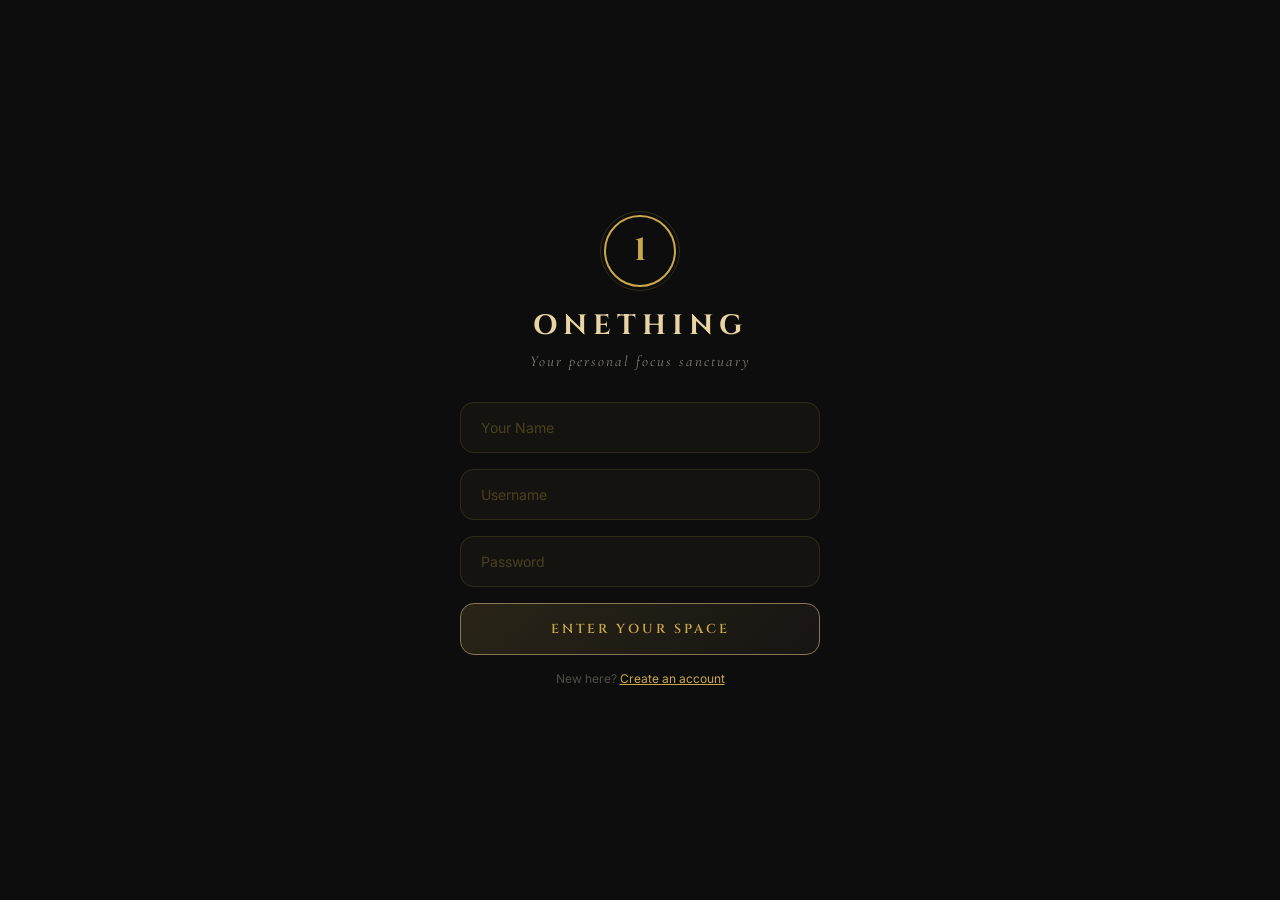
<file: index.html>
<!DOCTYPE html>
<html lang="en">
<head>
<meta charset="UTF-8">
<meta name="viewport" content="width=device-width, initial-scale=1.0">
<title>OneThing — Focus | Clarity | Progress</title>
<link href="https://fonts.googleapis.com/css2?family=Cinzel:wght@400;500;600;700&family=Cormorant+Garamond:ital,wght@0,300;0,400;0,500;0,600;1,300;1,400&family=Inter:wght@300;400;500;600&display=swap" rel="stylesheet">
<link rel="stylesheet" href="https://cdnjs.cloudflare.com/ajax/libs/font-awesome/6.5.1/css/all.min.css">
<style>
:root {
    --gold: #c9a84c;
    --gold-light: #e8d5a3;
    --gold-dark: #8b7355;
    --gold-muted: rgba(201,168,76,0.15);
    --cream: #f5f0e8;
    --charcoal: #1a1a1a;
    --deep: #0d0d0d;
    --glass: rgba(20,20,20,0.6);
    --glass-border: rgba(201,168,76,0.12);
    --text-primary: #e8e0d0;
    --text-secondary: rgba(232,224,208,0.55);
    --text-muted: rgba(232,224,208,0.3);
    --shadow-gold: 0 0 40px rgba(201,168,76,0.08);
    --timer-font: 'Cinzel', serif;
}
* { margin: 0; padding: 0; box-sizing: border-box; }
body {
    font-family: 'Inter', sans-serif;
    background: var(--deep);
    color: var(--text-primary);
    overflow-x: hidden;
    min-height: 100vh;
}
.bg-layer {
    position: fixed; inset: 0; z-index: 0;
    background-size: cover; background-position: center;
    transition: opacity 1.5s ease; opacity: 0.35;
}
.bg-overlay {
    position: fixed; inset: 0; z-index: 1;
    background: linear-gradient(180deg, rgba(13,13,13,0.3) 0%, rgba(13,13,13,0.1) 30%, rgba(13,13,13,0.4) 70%, rgba(13,13,13,0.85) 100%);
    pointer-events: none;
}
.particle {
    position: fixed; width: 3px; height: 3px;
    background: var(--gold); border-radius: 50%;
    opacity: 0; z-index: 2; pointer-events: none;
    animation: floatParticle 8s infinite ease-in-out;
}
@keyframes floatParticle {
    0% { opacity: 0; transform: translateY(100vh) scale(0); }
    20% { opacity: 0.6; }
    80% { opacity: 0.4; }
    100% { opacity: 0; transform: translateY(-20vh) scale(1.5); }
}
.app { position: relative; z-index: 10; min-height: 100vh; display: flex; flex-direction: column; }

/* ===== LOGIN SCREEN ===== */
.login-screen {
    position: fixed; inset: 0; z-index: 1000;
    background: var(--deep);
    display: flex; align-items: center; justify-content: center;
    flex-direction: column;
    gap: 32px;
    padding: 40px 24px;
    transition: opacity 0.6s ease, visibility 0.6s;
}
.login-screen.hidden {
    opacity: 0; visibility: hidden; pointer-events: none;
}
.login-logo {
    text-align: center;
}
.login-logo .logo-mark-lg {
    width: 72px; height: 72px;
    border: 2px solid var(--gold); border-radius: 50%;
    display: flex; align-items: center; justify-content: center;
    font-family: 'Cinzel', serif; font-size: 32px; font-weight: 700;
    color: var(--gold); margin: 0 auto 20px;
    position: relative;
}
.login-logo .logo-mark-lg::after {
    content: ''; position: absolute; inset: -6px;
    border: 1px solid rgba(201,168,76,0.2); border-radius: 50%;
}
.login-logo h1 {
    font-family: 'Cinzel', serif; font-size: 28px; letter-spacing: 6px;
    color: var(--gold-light); margin-bottom: 8px;
}
.login-logo p {
    font-family: 'Cormorant Garamond', serif; font-size: 15px;
    font-style: italic; color: var(--text-secondary); letter-spacing: 2px;
}
.login-form {
    width: 100%; max-width: 360px;
    display: flex; flex-direction: column; gap: 16px;
}
.login-form input {
    width: 100%; padding: 16px 20px;
    font-family: 'Inter', sans-serif; font-size: 14px;
    background: rgba(201,168,76,0.04); border: 1px solid rgba(201,168,76,0.15);
    border-radius: 14px; color: var(--gold-light); outline: none;
    transition: all 0.3s;
}
.login-form input::placeholder { color: rgba(201,168,76,0.3); }
.login-form input:focus {
    border-color: var(--gold-dark);
    box-shadow: 0 0 20px rgba(201,168,76,0.08);
}
.login-form button {
    width: 100%; padding: 16px;
    font-family: 'Cinzel', serif; font-size: 13px; font-weight: 600;
    letter-spacing: 3px; text-transform: uppercase;
    background: linear-gradient(135deg, rgba(201,168,76,0.15), rgba(139,115,85,0.08));
    border: 1px solid var(--gold-dark); border-radius: 14px;
    color: var(--gold); cursor: pointer; transition: all 0.3s;
}
.login-form button:hover {
    background: rgba(201,168,76,0.12);
    box-shadow: 0 0 25px rgba(201,168,76,0.1);
}
.login-form .switch-text {
    text-align: center; font-size: 12px; color: var(--text-muted);
    cursor: pointer; transition: color 0.3s;
}
.login-form .switch-text:hover { color: var(--gold); }
.login-form .switch-text span { color: var(--gold); text-decoration: underline; }

/* ===== HEADER ===== */
.header {
    background: rgba(13,13,13,0.7); backdrop-filter: blur(24px) saturate(1.2);
    -webkit-backdrop-filter: blur(24px) saturate(1.2);
    border-bottom: 1px solid var(--glass-border);
    padding: 14px 32px; display: flex; align-items: center; justify-content: space-between;
    position: sticky; top: 0; z-index: 100;
}
.logo-group { display: flex; align-items: center; gap: 14px; }
.logo-mark {
    width: 40px; height: 40px; border: 1.5px solid var(--gold); border-radius: 50%;
    display: flex; align-items: center; justify-content: center;
    font-family: 'Cinzel', serif; font-size: 18px; font-weight: 700; color: var(--gold); position: relative;
}
.logo-mark::after { content: ''; position: absolute; inset: -4px; border: 1px solid rgba(201,168,76,0.2); border-radius: 50%; }
.brand h1 { font-family: 'Cinzel', serif; font-size: 16px; font-weight: 600; letter-spacing: 4px; color: var(--gold-light); }
.brand p { font-family: 'Cormorant Garamond', serif; font-size: 11px; font-style: italic; color: var(--text-secondary); letter-spacing: 2px; }
.profile-trigger {
    width: 40px; height: 40px; border-radius: 50%; border: 1.5px solid var(--gold-dark);
    background: linear-gradient(135deg, rgba(201,168,76,0.15), rgba(139,115,85,0.1));
    cursor: pointer; display: flex; align-items: center; justify-content: center;
    transition: all 0.4s ease; position: relative;
}
.profile-trigger:hover { border-color: var(--gold); box-shadow: 0 0 20px rgba(201,168,76,0.15); transform: scale(1.05); }
.profile-trigger i { font-size: 16px; color: var(--gold); }
.profile-trigger .status-dot { position: absolute; bottom: 2px; right: 2px; width: 8px; height: 8px; border-radius: 50%; background: var(--gold); border: 2px solid var(--deep); }

/* ===== PROFILE DROPDOWN ===== */
.profile-dropdown {
    position: fixed; top: 70px; right: 32px; width: 340px;
    background: rgba(18,18,18,0.95); backdrop-filter: blur(30px);
    border: 1px solid var(--glass-border); border-radius: 20px;
    padding: 0; z-index: 200; display: none; overflow: hidden;
    box-shadow: var(--shadow-gold), 0 20px 60px rgba(0,0,0,0.5);
}
.profile-dropdown.active { display: block; animation: reveal 0.4s ease; }
@keyframes reveal { from { opacity: 0; transform: translateY(-12px) scale(0.97); } to { opacity: 1; transform: translateY(0) scale(1); } }
.profile-cover { height: 80px; background: linear-gradient(135deg, rgba(201,168,76,0.1), rgba(139,115,85,0.05)); position: relative; }
.profile-avatar-lg {
    width: 64px; height: 64px; border-radius: 50%; border: 2px solid var(--gold);
    background: linear-gradient(135deg, rgba(201,168,76,0.2), rgba(139,115,85,0.1));
    display: flex; align-items: center; justify-content: center;
    position: absolute; bottom: -32px; left: 24px; font-size: 24px; color: var(--gold);
}
.profile-body { padding: 44px 24px 24px; }
.profile-name { font-family: 'Cinzel', serif; font-size: 18px; color: var(--gold-light); margin-bottom: 2px; }
.profile-level { font-family: 'Cormorant Garamond', serif; font-size: 13px; font-style: italic; color: var(--text-secondary); margin-bottom: 20px; }
.profile-level.clickable { cursor: pointer; transition: color 0.3s; }
.profile-level.clickable:hover { color: var(--gold); }
.stats-row { display: grid; grid-template-columns: repeat(2, 1fr); gap: 10px; margin-bottom: 20px; }
.stat-item {
    background: rgba(201,168,76,0.05); border: 1px solid rgba(201,168,76,0.08);
    border-radius: 12px; padding: 14px; text-align: center; transition: all 0.3s;
}
.stat-item:hover { border-color: rgba(201,168,76,0.2); background: rgba(201,168,76,0.08); }
.stat-item.clickable { cursor: pointer; }
.stat-item.clickable:hover { transform: translateY(-2px); box-shadow: 0 8px 22px rgba(0,0,0,0.22); }
.stat-value { font-family: 'Cinzel', serif; font-size: 22px; color: var(--gold); line-height: 1; }
.stat-label { font-size: 10px; color: var(--text-secondary); text-transform: uppercase; letter-spacing: 1.5px; margin-top: 6px; }
.meter-group { margin-bottom: 16px; }
.meter-group.clickable { cursor: pointer; border-radius: 12px; padding: 8px; margin-left: -8px; margin-right: -8px; transition: all 0.3s; }
.meter-group.clickable:hover { background: rgba(201,168,76,0.04); box-shadow: inset 0 0 0 1px rgba(201,168,76,0.08); }
.meter-header { display: flex; justify-content: space-between; align-items: center; margin-bottom: 8px; }
.meter-title { font-size: 11px; color: var(--text-secondary); text-transform: uppercase; letter-spacing: 1.5px; }
.meter-value { font-family: 'Cinzel', serif; font-size: 13px; color: var(--gold); }
.meter-track { height: 5px; background: rgba(201,168,76,0.08); border-radius: 3px; overflow: hidden; position: relative; }
.meter-fill { height: 100%; border-radius: 3px; background: linear-gradient(90deg, var(--gold-dark), var(--gold)); transition: width 1s cubic-bezier(0.4, 0, 0.2, 1); position: relative; }
.meter-fill::after { content: ''; position: absolute; right: 0; top: 0; bottom: 0; width: 20px; background: linear-gradient(90deg, transparent, rgba(255,255,255,0.2)); }
.profile-actions { display: flex; flex-direction: column; gap: 8px; margin-top: 16px; padding-top: 16px; border-top: 1px solid var(--glass-border); }
.p-action { background: transparent; border: 1px solid var(--glass-border); color: var(--text-secondary); padding: 10px 14px; border-radius: 10px; cursor: pointer; font-size: 12px; display: flex; align-items: center; gap: 10px; transition: all 0.3s; font-family: 'Inter', sans-serif; }
.p-action:hover { border-color: var(--gold-dark); color: var(--gold-light); background: rgba(201,168,76,0.05); }
.p-action i { font-size: 13px; width: 16px; text-align: center; }

/* ===== MAIN ===== */
.main { flex: 1; display: flex; flex-direction: column; align-items: center; padding: 40px 24px 32px; gap: 28px; }
.task-wrap { width: 100%; max-width: 480px; position: relative; }
.task-input {
    width: 100%; padding: 18px 28px; font-family: 'Cinzel', serif; font-size: 15px; font-weight: 500;
    letter-spacing: 3px; background: rgba(201,168,76,0.04); border: 1px solid rgba(201,168,76,0.15);
    border-radius: 16px; color: var(--gold-light); text-align: center; outline: none;
    transition: all 0.4s; backdrop-filter: blur(10px);
}
.task-input::placeholder { color: rgba(201,168,76,0.3); font-weight: 400; }
.task-input:focus { border-color: var(--gold-dark); box-shadow: 0 0 30px rgba(201,168,76,0.08); background: rgba(201,168,76,0.06); }

.custom-timer-section { width: 100%; max-width: 520px; display: flex; flex-direction: column; align-items: center; gap: 16px; }
.timer-label { font-family: 'Cormorant Garamond', serif; font-size: 13px; font-style: italic; color: var(--text-secondary); letter-spacing: 3px; }
.custom-inputs { display: flex; align-items: center; gap: 12px; margin-bottom: 8px; }
.time-field { display: flex; flex-direction: column; align-items: center; gap: 6px; }
.time-field input { width: 70px; padding: 10px 8px; font-family: 'Cinzel', serif; font-size: 22px; color: var(--gold); background: rgba(201,168,76,0.05); border: 1px solid rgba(201,168,76,0.15); border-radius: 12px; text-align: center; outline: none; transition: all 0.3s; }
.time-field input:focus { border-color: var(--gold); box-shadow: 0 0 15px rgba(201,168,76,0.1); }
.time-field label { font-size: 9px; color: var(--text-secondary); text-transform: uppercase; letter-spacing: 2px; }
.time-sep { font-family: 'Cinzel', serif; font-size: 24px; color: var(--gold-dark); margin-top: -12px; }
.set-custom-btn { background: transparent; border: 1px solid var(--gold-dark); color: var(--gold); padding: 8px 20px; border-radius: 20px; font-family: 'Cinzel', serif; font-size: 11px; letter-spacing: 2px; cursor: pointer; transition: all 0.3s; margin-top: 4px; }
.set-custom-btn:hover { background: rgba(201,168,76,0.1); border-color: var(--gold); }

.presets-wrap { display: flex; gap: 16px; flex-wrap: wrap; justify-content: center; }
.preset-card {
    width: 90px; background: rgba(201,168,76,0.03); border: 1px solid rgba(201,168,76,0.1);
    border-radius: 16px; padding: 16px 10px; cursor: pointer; transition: all 0.4s ease;
    text-align: center; position: relative; overflow: hidden;
}
.preset-card::before { content: ''; position: absolute; top: 0; left: 0; right: 0; height: 2px; background: linear-gradient(90deg, transparent, var(--gold), transparent); opacity: 0; transition: opacity 0.4s; }
.preset-card:hover::before, .preset-card.active::before { opacity: 1; }
.preset-card:hover, .preset-card.active { border-color: rgba(201,168,76,0.3); background: rgba(201,168,76,0.06); transform: translateY(-3px); box-shadow: 0 10px 30px rgba(0,0,0,0.3), 0 0 20px rgba(201,168,76,0.05); }
.preset-card .p-icon { width: 36px; height: 36px; border-radius: 50%; border: 1px solid rgba(201,168,76,0.2); display: flex; align-items: center; justify-content: center; margin: 0 auto 10px; font-size: 14px; color: var(--gold); transition: all 0.3s; }
.preset-card:hover .p-icon, .preset-card.active .p-icon { border-color: var(--gold); background: rgba(201,168,76,0.1); }
.preset-card .p-hours { font-family: 'Cinzel', serif; font-size: 20px; color: var(--gold-light); line-height: 1; }
.preset-card .p-unit { font-size: 9px; color: var(--text-secondary); text-transform: uppercase; letter-spacing: 1px; margin-top: 2px; }
.preset-card .p-skill { font-family: 'Cormorant Garamond', serif; font-size: 11px; font-style: italic; color: var(--text-muted); margin-top: 8px; line-height: 1.3; }

.timer-display-wrap { position: relative; display: flex; align-items: center; justify-content: center; padding: 20px; }
.timer-ring-svg { position: absolute; width: 320px; height: 320px; }
.timer-ring-svg circle { fill: none; stroke-width: 2; }
.timer-ring-svg .ring-bg { stroke: rgba(201,168,76,0.06); }
.timer-ring-svg .ring-progress { stroke: url(#goldGradient); stroke-linecap: round; transform: rotate(-90deg); transform-origin: center; transition: stroke-dashoffset 1s linear; filter: drop-shadow(0 0 8px rgba(201,168,76,0.3)); }
.timer-display { font-family: var(--timer-font); font-size: clamp(52px, 10vw, 90px); font-weight: 700; color: var(--cream); letter-spacing: 6px; text-shadow: 0 2px 20px rgba(0,0,0,0.5); z-index: 2; display: flex; align-items: baseline; gap: 4px; }
.timer-display .digit-group { display: flex; flex-direction: column; align-items: center; }
.timer-display .digits { font-variant-numeric: tabular-nums; line-height: 1; }
.timer-display .digit-label { font-family: 'Cormorant Garamond', serif; font-size: 10px; font-style: italic; color: var(--text-muted); letter-spacing: 3px; margin-top: 4px; text-transform: uppercase; }
.timer-display .sep { font-size: 0.6em; color: var(--gold-dark); margin: 0 2px; align-self: flex-start; margin-top: 8px; animation: breathe 2s ease-in-out infinite; }
@keyframes breathe { 0%, 100% { opacity: 0.4; } 50% { opacity: 1; } }

.controls { display: flex; gap: 14px; flex-wrap: wrap; justify-content: center; }
.ctrl-btn { padding: 14px 32px; font-family: 'Cinzel', serif; font-size: 12px; font-weight: 600; letter-spacing: 3px; border: none; border-radius: 14px; cursor: pointer; transition: all 0.4s ease; text-transform: uppercase; position: relative; overflow: hidden; background: transparent; }
.ctrl-btn::before { content: ''; position: absolute; inset: 0; background: linear-gradient(135deg, rgba(201,168,76,0.15), rgba(139,115,85,0.05)); opacity: 0; transition: opacity 0.4s; }
.ctrl-btn:hover::before { opacity: 1; }
.ctrl-btn:hover { transform: translateY(-2px); box-shadow: 0 8px 25px rgba(0,0,0,0.3); }
.ctrl-btn span { position: relative; z-index: 1; }
.btn-start { border: 1px solid var(--gold); color: var(--gold); }
.btn-start:hover { background: rgba(201,168,76,0.1); box-shadow: 0 0 30px rgba(201,168,76,0.1); }
.btn-pause { border: 1px solid var(--gold-dark); color: var(--gold-light); }
.btn-reset { border: 1px solid rgba(201,168,76,0.2); color: var(--text-secondary); }
.btn-reset:hover { border-color: var(--gold-dark); color: var(--gold); }
.btn-again { border: 1px solid rgba(201,168,76,0.2); color: var(--text-secondary); }
.btn-again:hover { border-color: var(--gold-dark); color: var(--gold); }

.features { display: grid; grid-template-columns: repeat(auto-fit, minmax(150px, 1fr)); gap: 14px; width: 100%; max-width: 680px; }
.feature {
    background: rgba(201,168,76,0.03); border: 1px solid rgba(201,168,76,0.08);
    border-radius: 18px; padding: 22px 16px; text-align: center; cursor: pointer;
    transition: all 0.4s ease; position: relative; overflow: hidden;
}
.feature::after { content: ''; position: absolute; bottom: 0; left: 50%; transform: translateX(-50%) scaleX(0); width: 60%; height: 2px; background: linear-gradient(90deg, transparent, var(--gold), transparent); transition: transform 0.4s ease; }
.feature:hover::after { transform: translateX(-50%) scaleX(1); }
.feature:hover { border-color: rgba(201,168,76,0.2); background: rgba(201,168,76,0.05); transform: translateY(-4px); box-shadow: 0 12px 40px rgba(0,0,0,0.25); }
.feature i { font-size: 22px; margin-bottom: 12px; display: block; color: var(--gold-dark); transition: color 0.3s; }
.feature:hover i { color: var(--gold); }
.feature h4 { font-family: 'Cinzel', serif; font-size: 12px; font-weight: 600; letter-spacing: 2px; margin-bottom: 6px; color: var(--gold-light); }
.feature p { font-family: 'Cormorant Garamond', serif; font-size: 12px; font-style: italic; color: var(--text-muted); }

.clock-widget { position: fixed; bottom: 24px; right: 24px; background: rgba(18,18,18,0.85); backdrop-filter: blur(20px); border: 1px solid var(--glass-border); border-radius: 16px; padding: 14px 20px; display: flex; align-items: center; gap: 14px; z-index: 50; box-shadow: var(--shadow-gold); }
.clock-widget .indicator { width: 8px; height: 8px; border-radius: 50%; background: var(--gold-dark); transition: all 0.5s; }
.clock-widget .indicator.active { background: var(--gold); box-shadow: 0 0 10px rgba(201,168,76,0.5); animation: pulse-gold 2s infinite; }
@keyframes pulse-gold { 0%, 100% { opacity: 1; box-shadow: 0 0 10px rgba(201,168,76,0.5); } 50% { opacity: 0.5; box-shadow: 0 0 2px rgba(201,168,76,0.2); } }
.clock-widget .time-display { font-family: 'Cinzel', serif; font-size: 18px; color: var(--gold-light); line-height: 1; }
.clock-widget .time-ampm { font-family: 'Cormorant Garamond', serif; font-size: 11px; font-style: italic; color: var(--text-muted); }
.clock-widget .focus-mini { font-size: 9px; color: var(--text-muted); letter-spacing: 1px; text-transform: uppercase; }

.footer { text-align: center; padding: 24px; font-family: 'Cormorant Garamond', serif; font-size: 12px; font-style: italic; color: var(--text-muted); letter-spacing: 3px; }
.footer span { color: var(--gold-dark); font-family: 'Cinzel', serif; font-style: normal; letter-spacing: 2px; }

/* ===== MODALS ===== */
.modal-overlay { position: fixed; inset: 0; background: rgba(0,0,0,0.6); backdrop-filter: blur(8px); z-index: 300; display: none; align-items: center; justify-content: center; padding: 20px; opacity: 0; transition: opacity 0.3s ease; }
.modal-overlay.active { display: flex; opacity: 1; }
.modal-box { background: rgba(18,18,18,0.97); backdrop-filter: blur(30px); border: 1px solid var(--glass-border); border-radius: 24px; padding: 32px; width: 100%; max-width: 520px; max-height: 85vh; overflow-y: auto; transform: scale(0.95) translateY(10px); transition: transform 0.3s ease; box-shadow: 0 30px 80px rgba(0,0,0,0.5), var(--shadow-gold); }
.modal-overlay.active .modal-box { transform: scale(1) translateY(0); }
.modal-head { display: flex; justify-content: space-between; align-items: center; margin-bottom: 24px; padding-bottom: 16px; border-bottom: 1px solid var(--glass-border); }
.modal-head h2 { font-family: 'Cinzel', serif; font-size: 16px; letter-spacing: 3px; color: var(--gold-light); }
.close-x { background: none; border: none; color: var(--text-muted); font-size: 18px; cursor: pointer; transition: color 0.3s; width: 32px; height: 32px; border-radius: 8px; display: flex; align-items: center; justify-content: center; }
.close-x:hover { color: var(--gold); background: rgba(201,168,76,0.05); }

/* Music */
.spotify-player { text-align: center; }
.vinyl-container { width: 200px; height: 200px; margin: 0 auto 24px; position: relative; }
.vinyl { width: 100%; height: 100%; border-radius: 50%; background: radial-gradient(circle at 50% 50%, #1a1a1a 8%, transparent 9%), repeating-radial-gradient(circle at 50% 50%, #222 0px, #1a1a1a 2px, #222 3px); border: 2px solid #333; position: relative; animation: vinylSpin 4s linear infinite; animation-play-state: paused; box-shadow: 0 10px 40px rgba(0,0,0,0.5); }
.vinyl.playing { animation-play-state: running; }
@keyframes vinylSpin { to { transform: rotate(360deg); } }
.vinyl::before { content: ''; position: absolute; top: 50%; left: 50%; transform: translate(-50%, -50%); width: 60px; height: 60px; background: linear-gradient(135deg, var(--gold-dark), var(--gold)); border-radius: 50%; }
.vinyl::after { content: ''; position: absolute; top: 50%; left: 50%; transform: translate(-50%, -50%); width: 18px; height: 18px; background: var(--deep); border-radius: 50%; }
.track-info h3 { font-family: 'Cinzel', serif; font-size: 16px; color: var(--gold-light); margin-bottom: 4px; }
.track-info p { font-family: 'Cormorant Garamond', serif; font-size: 13px; font-style: italic; color: var(--text-secondary); }
.player-controls { display: flex; align-items: center; justify-content: center; gap: 24px; margin: 24px 0; }
.player-btn { background: none; border: none; color: var(--text-secondary); font-size: 18px; cursor: pointer; transition: all 0.3s; width: 40px; height: 40px; border-radius: 50%; display: flex; align-items: center; justify-content: center; }
.player-btn:hover { color: var(--gold); background: rgba(201,168,76,0.05); }
.player-btn.main { font-size: 36px; color: var(--gold); }
.player-btn.main:hover { transform: scale(1.1); }
.progress-bar { height: 3px; background: rgba(201,168,76,0.1); border-radius: 2px; margin: 16px 0; position: relative; cursor: pointer; }
.progress-fill { height: 100%; width: 0%; background: linear-gradient(90deg, var(--gold-dark), var(--gold)); border-radius: 2px; position: relative; }
.progress-fill::after { content: ''; position: absolute; right: -4px; top: -3px; width: 9px; height: 9px; border-radius: 50%; background: var(--gold); box-shadow: 0 0 8px rgba(201,168,76,0.4); }
.time-labels { display: flex; justify-content: space-between; font-size: 10px; color: var(--text-muted); font-family: 'Cinzel', serif; }
.spotify-note { color: var(--text-muted); font-family: 'Cormorant Garamond', serif; font-size: 13px; font-style: italic; line-height: 1.5; margin: 8px auto 0; max-width: 360px; }
.spotify-connect-btn { display: inline-flex; align-items: center; gap: 10px; background: linear-gradient(135deg, #1db954, #1ed760); color: white; border: none; padding: 12px 28px; border-radius: 30px; font-family: 'Inter', sans-serif; font-size: 13px; font-weight: 600; cursor: pointer; margin-top: 16px; transition: all 0.3s; }
.spotify-connect-btn:hover { transform: scale(1.03); box-shadow: 0 4px 20px rgba(29,185,84,0.3); }
.playlist-list { margin-top: 24px; text-align: left; }
.playlist-list h4 { font-family: 'Cinzel', serif; font-size: 11px; letter-spacing: 2px; color: var(--text-secondary); margin-bottom: 12px; text-transform: uppercase; }
.pl-item { display: flex; align-items: center; gap: 12px; padding: 10px 12px; border-radius: 10px; cursor: pointer; transition: all 0.2s; }
.pl-item:hover { background: rgba(201,168,76,0.05); }
.pl-item i { color: var(--gold-dark); font-size: 14px; }
.pl-item .pl-name { font-size: 13px; color: var(--text-primary); }
.pl-item .pl-meta { font-size: 11px; color: var(--text-muted); }

/* Calendar */
.cal-nav { display: flex; justify-content: space-between; align-items: center; margin-bottom: 16px; }
.cal-nav button { background: none; border: none; color: var(--text-secondary); cursor: pointer; font-size: 14px; width: 32px; height: 32px; border-radius: 8px; transition: all 0.2s; }
.cal-nav button:hover { color: var(--gold); background: rgba(201,168,76,0.05); }
.cal-nav h3 { font-family: 'Cinzel', serif; font-size: 15px; letter-spacing: 2px; color: var(--gold-light); }
.cal-weekdays { display: grid; grid-template-columns: repeat(7, 1fr); gap: 4px; margin-bottom: 8px; text-align: center; }
.cal-weekdays div { font-size: 10px; color: var(--text-muted); text-transform: uppercase; letter-spacing: 1px; padding: 6px 0; }
.cal-days { display: grid; grid-template-columns: repeat(7, 1fr); gap: 4px; }
.cal-day { aspect-ratio: 1; display: flex; flex-direction: column; align-items: center; justify-content: center; border-radius: 10px; font-size: 12px; cursor: pointer; transition: all 0.2s; position: relative; font-family: 'Cinzel', serif; }
.cal-day:hover { background: rgba(201,168,76,0.05); }
.cal-day.focus-day { background: linear-gradient(135deg, rgba(201,168,76,0.15), rgba(201,168,76,0.05)); border: 1px solid rgba(201,168,76,0.2); color: var(--gold); }
.cal-day.today { border: 1px solid var(--gold); color: var(--gold-light); }
.cal-day .focus-hours { font-size: 8px; color: var(--gold); margin-top: 1px; font-family: 'Inter', sans-serif; }
.cal-day.scheduled-day::after { content: ''; position: absolute; bottom: 6px; width: 4px; height: 4px; border-radius: 50%; background: var(--gold); box-shadow: 0 0 8px rgba(201,168,76,0.6); }
.cal-day.selected-day { background: rgba(201,168,76,0.12); border: 1px solid var(--gold-dark); color: var(--gold-light); }
.schedule-panel { margin-top: 18px; padding: 16px; background: rgba(201,168,76,0.03); border: 1px solid rgba(201,168,76,0.08); border-radius: 14px; }
.schedule-panel h4 { font-family: 'Cinzel', serif; font-size: 12px; letter-spacing: 2px; color: var(--gold-light); margin-bottom: 12px; }
.schedule-form { display: grid; grid-template-columns: 1fr 95px 95px auto; gap: 8px; align-items: center; }
.schedule-form input { width: 100%; padding: 10px 12px; font-family: 'Inter', sans-serif; font-size: 12px; background: rgba(201,168,76,0.04); border: 1px solid rgba(201,168,76,0.14); border-radius: 10px; color: var(--gold-light); outline: none; }
.schedule-form input:focus { border-color: var(--gold-dark); box-shadow: 0 0 15px rgba(201,168,76,0.08); }
.schedule-form button { padding: 10px 14px; border-radius: 10px; border: 1px solid var(--gold-dark); background: transparent; color: var(--gold); cursor: pointer; font-family: 'Cinzel', serif; font-size: 10px; letter-spacing: 1.5px; text-transform: uppercase; transition: all 0.3s; white-space: nowrap; }
.schedule-form button:hover { background: rgba(201,168,76,0.08); border-color: var(--gold); }
.schedule-list { margin-top: 12px; display: flex; flex-direction: column; gap: 8px; }
.schedule-item { display: flex; justify-content: space-between; align-items: center; gap: 10px; padding: 10px 12px; border: 1px solid rgba(201,168,76,0.08); border-radius: 10px; background: rgba(0,0,0,0.12); }
.schedule-item-title { color: var(--gold-light); font-size: 12px; }
.schedule-item-meta { color: var(--text-muted); font-size: 10px; margin-top: 2px; }
.schedule-delete { border: none; background: transparent; color: var(--text-muted); cursor: pointer; padding: 6px; transition: color 0.2s; }
.schedule-delete:hover { color: var(--gold); }

/* Focus Stats */
.focus-ring-wrap { width: 160px; height: 160px; margin: 0 auto 24px; position: relative; }
.focus-ring-wrap svg { transform: rotate(-90deg); }
.focus-ring-wrap .f-bg { fill: none; stroke: rgba(201,168,76,0.08); stroke-width: 10; }
.focus-ring-wrap .f-progress { fill: none; stroke: url(#goldGradient); stroke-width: 10; stroke-linecap: round; stroke-dasharray: 377; }
.focus-center { position: absolute; top: 50%; left: 50%; transform: translate(-50%, -50%); text-align: center; }
.focus-center .score { font-family: 'Cinzel', serif; font-size: 32px; color: var(--gold); }
.focus-center .score-label { font-family: 'Cormorant Garamond', serif; font-size: 11px; font-style: italic; color: var(--text-muted); }
.period-stats { display: grid; grid-template-columns: repeat(3, 1fr); gap: 12px; margin: 20px 0; }
.period-card { background: rgba(201,168,76,0.04); border: 1px solid rgba(201,168,76,0.08); border-radius: 12px; padding: 14px 8px; text-align: center; }
.period-card .p-val { font-family: 'Cinzel', serif; font-size: 18px; color: var(--gold); }
.period-card .p-label { font-size: 9px; color: var(--text-muted); text-transform: uppercase; letter-spacing: 1px; margin-top: 4px; }
.weekly-bars { display: flex; align-items: flex-end; gap: 8px; height: 100px; padding: 10px 0 24px; margin: 16px 0; }
.w-bar { flex: 1; background: linear-gradient(to top, rgba(201,168,76,0.3), rgba(201,168,76,0.6)); border-radius: 4px 4px 0 0; min-height: 4px; transition: height 0.6s ease; position: relative; }
.w-bar::after { content: attr(data-day); position: absolute; bottom: -18px; left: 50%; transform: translateX(-50%); font-size: 9px; color: var(--text-muted); font-family: 'Cinzel', serif; }
.w-bar:hover { background: linear-gradient(to top, rgba(201,168,76,0.5), var(--gold)); }
.assessment-box { background: rgba(201,168,76,0.03); border: 1px solid rgba(201,168,76,0.08); border-radius: 14px; padding: 18px; margin-top: 16px; }
.assessment-box h4 { font-family: 'Cinzel', serif; font-size: 12px; letter-spacing: 2px; color: var(--gold-light); margin-bottom: 10px; }
.assessment-box p { font-family: 'Cormorant Garamond', serif; font-size: 13px; line-height: 1.7; color: var(--text-secondary); font-style: italic; }
.assessment-box p strong { color: var(--gold); font-style: normal; font-family: 'Cinzel', serif; font-size: 12px; }

/* Themes */
.theme-grid { display: grid; grid-template-columns: repeat(2, 1fr); gap: 14px; }
.theme-opt { aspect-ratio: 16/10; border-radius: 14px; cursor: pointer; border: 2px solid transparent; transition: all 0.3s; position: relative; overflow: hidden; background-size: cover; background-position: center; }
.theme-opt::after { content: ''; position: absolute; inset: 0; background: linear-gradient(to top, rgba(0,0,0,0.6), transparent); }
.theme-opt:hover { transform: scale(1.02); }
.theme-opt.active { border-color: var(--gold); }
.theme-opt .t-name { position: absolute; bottom: 10px; left: 12px; z-index: 2; font-family: 'Cinzel', serif; font-size: 12px; color: var(--cream); text-shadow: 0 1px 4px rgba(0,0,0,0.8); }
.theme-opt .t-check { position: absolute; top: 8px; right: 8px; z-index: 2; color: var(--gold); font-size: 14px; opacity: 0; transition: opacity 0.3s; }
.theme-opt.active .t-check { opacity: 1; }
.settings-section { margin-top: 22px; padding-top: 18px; border-top: 1px solid var(--glass-border); }
.settings-section h4 { font-family: 'Cinzel', serif; font-size: 11px; letter-spacing: 2px; color: var(--text-secondary); margin-bottom: 12px; text-transform: uppercase; }
.font-grid { display: grid; grid-template-columns: repeat(2, 1fr); gap: 10px; }
.font-opt { background: rgba(201,168,76,0.03); border: 1px solid rgba(201,168,76,0.1); border-radius: 12px; color: var(--text-secondary); padding: 12px; cursor: pointer; transition: all 0.25s; text-align: left; }
.font-opt:hover, .font-opt.active { border-color: var(--gold-dark); background: rgba(201,168,76,0.07); color: var(--gold-light); }
.font-opt .font-preview { display: block; color: var(--gold); font-size: 22px; line-height: 1; margin-bottom: 6px; }
.font-opt .font-name { font-size: 10px; letter-spacing: 1px; text-transform: uppercase; }

/* Toasts */
.toast-container { position: fixed; top: 80px; left: 50%; transform: translateX(-50%); z-index: 400; display: flex; flex-direction: column; gap: 8px; pointer-events: none; }
.toast { background: rgba(18,18,18,0.95); backdrop-filter: blur(15px); border: 1px solid var(--glass-border); border-left: 3px solid var(--gold); border-radius: 12px; padding: 14px 22px; display: flex; align-items: center; gap: 12px; animation: toastIn 0.4s ease, toastOut 0.4s ease 3.5s forwards; box-shadow: 0 10px 30px rgba(0,0,0,0.3); pointer-events: all; font-size: 13px; }
@keyframes toastIn { from { opacity: 0; transform: translateY(-16px); } to { opacity: 1; transform: translateY(0); } }
@keyframes toastOut { to { opacity: 0; transform: translateY(-16px); } }

/* Session History inside profile */
.history-list { max-height: 200px; overflow-y: auto; margin-top: 12px; }
.history-item {
    display: flex; justify-content: space-between; align-items: center;
    padding: 8px 12px; border-radius: 8px; font-size: 12px;
    border-bottom: 1px solid rgba(201,168,76,0.05);
}
.history-item:hover { background: rgba(201,168,76,0.03); }
.history-item .h-task { color: var(--text-secondary); font-style: italic; }
.history-item .h-time { font-family: 'Cinzel', serif; color: var(--gold); font-size: 11px; }
.history-item .h-date { color: var(--text-muted); font-size: 10px; }

@media (max-width: 600px) {
    .header { padding: 12px 16px; }
    .timer-display { font-size: 44px; letter-spacing: 3px; }
    .timer-ring-svg { width: 260px; height: 260px; }
    .features { grid-template-columns: repeat(2, 1fr); }
    .profile-dropdown { right: 10px; width: calc(100vw - 20px); max-width: 340px; }
    .clock-widget { bottom: 12px; right: 12px; padding: 10px 14px; }
    .presets-wrap { gap: 10px; }
    .preset-card { width: 80px; padding: 12px 8px; }
    .schedule-form { grid-template-columns: 1fr; }
    .login-logo h1 { font-size: 22px; }
}
::-webkit-scrollbar { width: 5px; }
::-webkit-scrollbar-track { background: transparent; }
::-webkit-scrollbar-thumb { background: rgba(201,168,76,0.15); border-radius: 3px; }
</style>
</head>
<body>

<!-- LOGIN SCREEN -->
<div class="login-screen" id="loginScreen">
    <div class="login-logo">
        <div class="logo-mark-lg">1</div>
        <h1>ONETHING</h1>
        <p>Your personal focus sanctuary</p>
    </div>
    <div class="login-form" id="loginForm">
        <input type="text" id="loginName" placeholder="Your Name" autocomplete="name">
        <input type="text" id="loginUser" placeholder="Username" autocomplete="username">
        <input type="password" id="loginPass" placeholder="Password" autocomplete="current-password">
        <button onclick="handleLogin()" id="loginBtn">Enter Your Space</button>
        <div class="switch-text" id="loginSwitch">
            New here? <span onclick="toggleAuthMode()">Create an account</span>
        </div>
    </div>
</div>

<!-- BACKGROUND -->
<div class="bg-layer active" id="bgLayer" style="background-image:url('Copilot_20260627_100934.png')"></div>
<div class="bg-overlay"></div>
<div id="particles"></div>

<div class="app" id="mainApp" style="display:none;">

<header class="header">
    <div class="logo-group">
        <div class="logo-mark">1</div>
        <div class="brand">
            <h1>ONETHING</h1>
            <p>Focus &middot; Clarity &middot; Progress</p>
        </div>
    </div>
    <button class="profile-trigger" onclick="toggleProfile()" title="Profile">
        <i class="fas fa-user"></i>
        <div class="status-dot" id="profileDot"></div>
    </button>
</header>

<!-- PROFILE DROPDOWN -->
<div class="profile-dropdown" id="profileDropdown">
    <div class="profile-cover"></div>
    <div class="profile-avatar-lg"><i class="fas fa-user"></i></div>
    <div class="profile-body">
        <div class="profile-name" id="profileNameDisplay">User</div>
        <div class="profile-level clickable" id="profileLevelDisplay" onclick="openFocusInsights()">Focus Beginner &middot; Level 1</div>
        <div class="stats-row">
            <div class="stat-item"><div class="stat-value" id="pTotalHours">0.0</div><div class="stat-label">Total Hours</div></div>
            <div class="stat-item"><div class="stat-value" id="pSessions">0</div><div class="stat-label">Sessions</div></div>
            <div class="stat-item clickable" onclick="openFocusInsights()"><div class="stat-value" id="pAvgFocus">0%</div><div class="stat-label">Avg Focus</div></div>
            <div class="stat-item"><div class="stat-value" id="pStreak">0</div><div class="stat-label">Day Streak</div></div>
        </div>
        <div class="meter-group clickable" onclick="openFocusInsights()">
            <div class="meter-header"><span class="meter-title">Focus Capability</span><span class="meter-value" id="capValue">0%</span></div>
            <div class="meter-track"><div class="meter-fill" id="capFill" style="width:0%"></div></div>
        </div>
        <div class="meter-group">
            <div class="meter-header"><span class="meter-title">Study Consistency</span><span class="meter-value" id="conValue">0%</span></div>
            <div class="meter-track"><div class="meter-fill" id="conFill" style="width:0%;background:linear-gradient(90deg,var(--gold-dark),#a08050)"></div></div>
        </div>
        <div class="meter-group">
            <div class="meter-header"><span class="meter-title">Deep Work Ratio</span><span class="meter-value" id="deepValue">0%</span></div>
            <div class="meter-track"><div class="meter-fill" id="deepFill" style="width:0%;background:linear-gradient(90deg,#5a4a3a,var(--gold-dark))"></div></div>
        </div>
        <div class="profile-actions">
            <button class="p-action" onclick="showHistory()"><i class="fas fa-history"></i> Session History</button>
            <button class="p-action" onclick="exportData()"><i class="fas fa-download"></i> Export Data</button>
            <button class="p-action" onclick="logout()"><i class="fas fa-sign-out-alt"></i> Log Out</button>
        </div>
        <div class="history-list" id="historyList" style="display:none;"></div>
    </div>
</div>

<main class="main">
    <div class="task-wrap">
        <input type="text" class="task-input" id="taskInput" placeholder="WHAT IS YOUR ONE THING?" maxlength="60">
    </div>
    <div class="custom-timer-section">
        <div class="timer-label">Set Your Focus Duration</div>
        <div class="custom-inputs">
            <div class="time-field"><input type="number" id="customH" min="0" max="99" value="00" onfocus="this.select()"><label>Hours</label></div>
            <span class="time-sep">:</span>
            <div class="time-field"><input type="number" id="customM" min="0" max="59" value="25" onfocus="this.select()"><label>Minutes</label></div>
            <span class="time-sep">:</span>
            <div class="time-field"><input type="number" id="customS" min="0" max="59" value="00" onfocus="this.select()"><label>Seconds</label></div>
        </div>
        <button class="set-custom-btn" onclick="applyCustomTime()">Apply Custom Time</button>
    </div>
    <div class="presets-wrap">
        <div class="preset-card" onclick="setPreset(0.5,this)" data-preset="0.5">
            <div class="p-icon"><i class="fas fa-bolt"></i></div><div class="p-hours">30</div><div class="p-unit">min</div><div class="p-skill">Quick Sprint<br>High Intensity</div>
        </div>
        <div class="preset-card" onclick="setPreset(1,this)" data-preset="1">
            <div class="p-icon"><i class="fas fa-seedling"></i></div><div class="p-hours">1</div><div class="p-unit">hour</div><div class="p-skill">Deep Work<br>Full Concentration</div>
        </div>
        <div class="preset-card active" onclick="setPreset(2,this)" data-preset="2">
            <div class="p-icon"><i class="fas fa-mountain"></i></div><div class="p-hours">2</div><div class="p-unit">hours</div><div class="p-skill">Marathon Mode<br>Endurance Build</div>
        </div>
        <div class="preset-card" onclick="setPreset(4,this)" data-preset="4">
            <div class="p-icon"><i class="fas fa-crown"></i></div><div class="p-hours">4</div><div class="p-unit">hours</div><div class="p-skill">Master Session<br>Peak Performance</div>
        </div>
        <div class="preset-card" onclick="setPreset(8,this)" data-preset="8">
            <div class="p-icon"><i class="fas fa-infinity"></i></div><div class="p-hours">8</div><div class="p-unit">hours</div><div class="p-skill">Full Day Flow<br>Legendary Focus</div>
        </div>
    </div>
    <div class="timer-display-wrap">
        <svg class="timer-ring-svg" viewBox="0 0 320 320">
            <defs><linearGradient id="goldGradient" x1="0%" y1="0%" x2="100%" y2="100%"><stop offset="0%" style="stop-color:#8b7355"/><stop offset="50%" style="stop-color:#c9a84c"/><stop offset="100%" style="stop-color:#e8d5a3"/></linearGradient></defs>
            <circle class="ring-bg" cx="160" cy="160" r="150"/>
            <circle class="ring-progress" id="progressRing" cx="160" cy="160" r="150" stroke-dasharray="942.48" stroke-dashoffset="0"/>
        </svg>
        <div class="timer-display" id="timerDisplay">
            <div class="digit-group"><span class="digits" id="dispH">02</span><span class="digit-label">Hours</span></div>
            <span class="sep">:</span>
            <div class="digit-group"><span class="digits" id="dispM">00</span><span class="digit-label">Minutes</span></div>
            <span class="sep">:</span>
            <div class="digit-group"><span class="digits" id="dispS">00</span><span class="digit-label">Seconds</span></div>
        </div>
    </div>
    <div class="controls">
        <button class="ctrl-btn btn-again" onclick="againTimer()"><span><i class="fas fa-redo"></i> Again</span></button>
        <button class="ctrl-btn btn-start" id="startBtn" onclick="toggleTimer()"><span><i class="fas fa-play"></i> Start</span></button>
        <button class="ctrl-btn btn-reset" onclick="resetTimer()"><span><i class="fas fa-undo"></i> Reset</span></button>
    </div>
    <div class="features">
        <div class="feature" onclick="openModal('musicModal')"><i class="fas fa-compact-disc"></i><h4>Music</h4><p>Spotify Integration</p></div>
        <div class="feature" onclick="openModal('calendarModal')"><i class="fas fa-calendar-alt"></i><h4>Schedule</h4><p>Focus Calendar</p></div>
        <div class="feature" onclick="openModal('focusModal')"><i class="fas fa-chart-pie"></i><h4>Analytics</h4><p>Focus Insights</p></div>
        <div class="feature" onclick="openModal('themeModal')"><i class="fas fa-image"></i><h4>Ambience</h4><p>Change Atmosphere</p></div>
    </div>
</main>

<footer class="footer">ONETHING TIMER &mdash; CRAFTED BY <span>LEAFGRAPHIX</span></footer>
</div>

<div class="clock-widget">
    <div class="indicator" id="focusIndicator"></div>
    <div><div class="time-display" id="clockTime">00:00</div><div class="time-ampm" id="clockAmPm">AM</div></div>
    <div class="focus-mini" id="focusStatus">Ready</div>
</div>
<div class="toast-container" id="toastContainer"></div>

<!-- MUSIC MODAL -->
<div class="modal-overlay" id="musicModal">
<div class="modal-box">
<div class="modal-head"><h2><i class="fas fa-music" style="color:var(--gold);margin-right:10px;"></i>Focus Music</h2><button class="close-x" onclick="closeModal('musicModal')"><i class="fas fa-times"></i></button></div>
<div class="spotify-player">
    <div class="vinyl-container"><div class="vinyl" id="vinyl"></div></div>
    <div class="track-info"><h3 id="trackTitle">Deep Focus</h3><p id="trackArtist">Instrumental Study Music</p></div>
    <div class="progress-bar" onclick="seekTrack(event)"><div class="progress-fill" id="trackProgress"></div></div>
    <div class="time-labels"><span id="trackCurrent">0:00</span><span id="trackTotal">3:45</span></div>
    <div class="player-controls">
        <button class="player-btn" onclick="prevTrack()"><i class="fas fa-step-backward"></i></button>
        <button class="player-btn main" onclick="togglePlay()" id="mainPlayBtn"><i class="fas fa-play-circle" id="playIcon"></i></button>
        <button class="player-btn" onclick="nextTrack()"><i class="fas fa-step-forward"></i></button>
    </div>
    <p class="spotify-note">Preview the vibe here, or open the selected playlist/search in Spotify for real playback.</p>
    <button class="spotify-connect-btn" onclick="connectSpotify()"><i class="fab fa-spotify"></i> Open in Spotify</button>
    <div class="playlist-list">
        <h4>Recommended Playlists</h4>
        <div class="pl-item" onclick="loadPlaylist('Deep Focus')"><i class="fas fa-headphones"></i><div><div class="pl-name">Deep Focus</div><div class="pl-meta">Instrumental - 3h 24m</div></div></div>
        <div class="pl-item" onclick="loadPlaylist('Lo-Fi Study')"><i class="fas fa-headphones"></i><div><div class="pl-name">Lo-Fi Study</div><div class="pl-meta">Chill beats - 2h 15m</div></div></div>
        <div class="pl-item" onclick="loadPlaylist('Brain Waves')"><i class="fas fa-headphones"></i><div><div class="pl-name">Brain Waves</div><div class="pl-meta">Binaural beats - 1h 30m</div></div></div>
        <div class="pl-item" onclick="loadPlaylist('Classical Focus')"><i class="fas fa-headphones"></i><div><div class="pl-name">Classical Focus</div><div class="pl-meta">Piano & Strings - 4h 00m</div></div></div>
    </div>
</div>
</div>
</div>

<!-- CALENDAR MODAL -->
<div class="modal-overlay" id="calendarModal">
<div class="modal-box">
<div class="modal-head"><h2><i class="fas fa-calendar" style="color:var(--gold);margin-right:10px;"></i>Focus Calendar</h2><button class="close-x" onclick="closeModal('calendarModal')"><i class="fas fa-times"></i></button></div>
<div class="cal-nav"><button onclick="changeMonth(-1)"><i class="fas fa-chevron-left"></i></button><h3 id="calMonthTitle">June 2026</h3><button onclick="changeMonth(1)"><i class="fas fa-chevron-right"></i></button></div>
<div class="cal-weekdays"><div>Sun</div><div>Mon</div><div>Tue</div><div>Wed</div><div>Thu</div><div>Fri</div><div>Sat</div></div>
<div class="cal-days" id="calDays"></div>
<div class="schedule-panel">
    <h4 id="scheduleDateTitle">Click a date to schedule focus</h4>
    <div class="schedule-form">
        <input type="text" id="scheduleTask" placeholder="What will you focus on?">
        <input type="time" id="scheduleTime" value="09:00">
        <input type="number" id="scheduleDuration" min="5" max="720" step="5" value="60" placeholder="Minutes">
        <button onclick="addScheduleItem()"><i class="fas fa-plus"></i> Add</button>
    </div>
    <div class="schedule-list" id="scheduleList"></div>
</div>
<div style="margin-top:24px;padding:16px;background:rgba(201,168,76,0.03);border:1px solid rgba(201,168,76,0.08);border-radius:14px;">
    <h4 style="font-family:'Cinzel',serif;font-size:12px;letter-spacing:2px;color:var(--gold-light);margin-bottom:12px;">This Month Summary</h4>
    <div style="display:grid;grid-template-columns:repeat(3,1fr);gap:12px;">
        <div style="text-align:center;"><div style="font-family:'Cinzel',serif;font-size:20px;color:var(--gold;" id="monthHours">0.0</div><div style="font-size:9px;color:var(--text-muted);text-transform:uppercase;letter-spacing:1px;">Hours</div></div>
        <div style="text-align:center;"><div style="font-family:'Cinzel',serif;font-size:20px;color:var(--gold;" id="monthDays">0</div><div style="font-size:9px;color:var(--text-muted);text-transform:uppercase;letter-spacing:1px;">Active Days</div></div>
        <div style="text-align:center;"><div style="font-family:'Cinzel',serif;font-size:20px;color:var(--gold;" id="monthAvg">0.0</div><div style="font-size:9px;color:var(--text-muted);text-transform:uppercase;letter-spacing:1px;">Daily Avg</div></div>
    </div>
</div>
</div>
</div>

<!-- FOCUS STATS MODAL -->
<div class="modal-overlay" id="focusModal">
<div class="modal-box">
<div class="modal-head"><h2><i class="fas fa-chart-line" style="color:var(--gold);margin-right:10px;"></i>Focus Analytics</h2><button class="close-x" onclick="closeModal('focusModal')"><i class="fas fa-times"></i></button></div>
<div class="focus-ring-wrap">
    <svg width="160" height="160" viewBox="0 0 160 160">
        <defs><linearGradient id="goldGradient" x1="0%" y1="0%" x2="100%" y2="100%"><stop offset="0%" style="stop-color:#8b7355"/><stop offset="100%" style="stop-color:#c9a84c"/></linearGradient></defs>
        <circle class="f-bg" cx="80" cy="80" r="60"/>
        <circle class="f-progress" id="focusRingProgress" cx="80" cy="80" r="60" stroke-dashoffset="377"/>
    </svg>
    <div class="focus-center"><div class="score" id="focusScore">0%</div><div class="score-label">Focus Score</div></div>
</div>
<div class="period-stats">
    <div class="period-card"><div class="p-val" id="todayHours">0.0</div><div class="p-label">Today</div></div>
    <div class="period-card"><div class="p-val" id="weekHours">0.0</div><div class="p-label">This Week</div></div>
    <div class="period-card"><div class="p-val" id="monthTotalHours">0.0</div><div class="p-label">This Month</div></div>
</div>
<div><h4 style="font-family:'Cinzel',serif;font-size:12px;letter-spacing:2px;color:var(--gold-light);margin-bottom:10px;text-align:center;">Weekly Focus Hours</h4><div class="weekly-bars" id="weeklyBars"></div></div>
<div style="display:grid;grid-template-columns:1fr 1fr;gap:12px;margin-top:8px;">
    <div class="period-card"><div class="p-val" id="bestStreakVal">0</div><div class="p-label">Best Streak</div></div>
    <div class="period-card"><div class="p-val" id="totalFocusVal">0.0h</div><div class="p-label">All Time</div></div>
</div>
<div class="assessment-box">
    <h4>Student Assessment</h4>
    <p id="assessmentText">Start your first focus session to see your personalized assessment.</p>
</div>
</div>
</div>

<!-- THEME MODAL -->
<div class="modal-overlay" id="themeModal">
<div class="modal-box">
<div class="modal-head"><h2><i class="fas fa-image" style="color:var(--gold);margin-right:10px;"></i>Ambience</h2><button class="close-x" onclick="closeModal('themeModal')"><i class="fas fa-times"></i></button></div>
<div class="theme-grid">
    <div class="theme-opt active" onclick="setTheme(0,this)" style="background-image:url('Copilot_20260627_100934.png')">
        <div class="t-name">Midnight Rain</div><div class="t-check"><i class="fas fa-check"></i></div>
    </div>
    <div class="theme-opt" onclick="setTheme(1,this)" style="background-image:url('Copilot_20260627_100847.png')">
        <div class="t-name">Golden Sunset</div><div class="t-check"><i class="fas fa-check"></i></div>
    </div>
    <div class="theme-opt" onclick="setTheme(2,this)" style="background-image:url('Copilot_20260627_101126.png')">
        <div class="t-name">Morning Calm</div><div class="t-check"><i class="fas fa-check"></i></div>
    </div>
    <div class="theme-opt" onclick="setTheme(3,this)" style="background-image:url('Copilot_20260627_101233.png')">
        <div class="t-name">Cozy Studio</div><div class="t-check"><i class="fas fa-check"></i></div>
    </div>
</div>
<div class="settings-section">
    <h4>Timer Font</h4>
    <div class="font-grid">
        <button class="font-opt active" onclick="setTimerFont(0,this)"><span class="font-preview" style="font-family:'Cinzel',serif;">02:00</span><span class="font-name">Classic</span></button>
        <button class="font-opt" onclick="setTimerFont(1,this)"><span class="font-preview" style="font-family:'Inter',sans-serif;">02:00</span><span class="font-name">Clean</span></button>
        <button class="font-opt" onclick="setTimerFont(2,this)"><span class="font-preview" style="font-family:'Cormorant Garamond',serif;">02:00</span><span class="font-name">Elegant</span></button>
        <button class="font-opt" onclick="setTimerFont(3,this)"><span class="font-preview" style="font-family:Georgia,serif;">02:00</span><span class="font-name">Bookish</span></button>
    </div>
</div>
</div>
</div>

<script>
// ===================== AUTH SYSTEM =====================
let currentUser = null;
let isSignup = false;

function toggleAuthMode(){
    isSignup = !isSignup;
    const btn = document.getElementById('loginBtn');
    const switchText = document.getElementById('loginSwitch');
    if(isSignup){
        btn.textContent = 'Create Account';
        switchText.innerHTML = 'Already have an account? <span onclick="toggleAuthMode()">Log in</span>';
    } else {
        btn.textContent = 'Enter Your Space';
        switchText.innerHTML = 'New here? <span onclick="toggleAuthMode()">Create an account</span>';
    }
}

function handleLogin(){
    const name = document.getElementById('loginName').value.trim();
    const user = document.getElementById('loginUser').value.trim();
    const pass = document.getElementById('loginPass').value.trim();
    if(!name || !user || !pass){
        showToast('Please fill in all fields','warning');
        return;
    }
    if(isSignup){
        // Create new account
        if(localStorage.getItem('onething_user_'+user)){
            showToast('Username already exists','warning');
            return;
        }
        const newUser = createNewUser(name, user, pass);
        localStorage.setItem('onething_user_'+user, JSON.stringify(newUser));
        localStorage.setItem('onething_current', user);
        currentUser = newUser;
        showToast('Account created! Welcome, '+name,'success');
    } else {
        // Login
        const stored = localStorage.getItem('onething_user_'+user);
        if(!stored){
            showToast('User not found. Create an account first.','warning');
            return;
        }
        const parsed = JSON.parse(stored);
        if(parsed.password !== pass){
            showToast('Incorrect password','warning');
            return;
        }
        currentUser = parsed;
        localStorage.setItem('onething_current', user);
        showToast('Welcome back, '+parsed.name+'!','success');
    }
    enterApp();
}

function createNewUser(name, username, password){
    return {
        name: name,
        username: username,
        password: password,
        createdAt: new Date().toISOString(),
        totalHours: 0,
        sessions: 0,
        avgFocus: 0,
        streak: 0,
        bestStreak: 0,
        focusCapability: 10,
        consistency: 10,
        deepWork: 5,
        todayHours: 0,
        weekHours: 0,
        monthHours: 0,
        allTime: 0,
        lastSessionDate: null,
        currentStreak: 0,
        focusData: {}, // date -> hours
        scheduleData: {}, // date -> scheduled focus blocks
        weeklyData: [0,0,0,0,0,0,0],
        sessionHistory: [],
        theme: 0,
        timerFont: 0
    };
}

function normalizeUserData(){
    if(!currentUser) return;
    if(!currentUser.focusData) currentUser.focusData = {};
    if(!currentUser.scheduleData) currentUser.scheduleData = {};
    if(!currentUser.weeklyData) currentUser.weeklyData = [0,0,0,0,0,0,0];
    if(!currentUser.sessionHistory) currentUser.sessionHistory = [];
    if(currentUser.theme === undefined) currentUser.theme = 0;
    if(currentUser.timerFont === undefined) currentUser.timerFont = 0;
}

function enterApp(){
    normalizeUserData();
    document.getElementById('loginScreen').classList.add('hidden');
    document.getElementById('mainApp').style.display = 'flex';
    updateProfileUI();
    renderCalendar();
    renderWeeklyBars();
    updateDisplay();
    applyTheme(currentUser.theme || 0, false);
    applyTimerFont(currentUser.timerFont || 0, false);
}

function logout(){
    localStorage.removeItem('onething_current');
    currentUser = null;
    location.reload();
}

function saveUser(){
    if(currentUser){
        localStorage.setItem('onething_user_'+currentUser.username, JSON.stringify(currentUser));
    }
}

// Check for existing session
function checkAutoLogin(){
    const saved = localStorage.getItem('onething_current');
    if(saved){
        const stored = localStorage.getItem('onething_user_'+saved);
        if(stored){
            currentUser = JSON.parse(stored);
            enterApp();
            return true;
        }
    }
    return false;
}

// ===================== GOLD PARTICLES =====================
const particleContainer = document.getElementById('particles');
for(let i=0; i<30; i++){
    const p = document.createElement('div');
    p.className = 'particle';
    p.style.left = Math.random()*100 + 'vw';
    p.style.animationDelay = Math.random()*8 + 's';
    p.style.animationDuration = (6+Math.random()*6) + 's';
    particleContainer.appendChild(p);
}

// ===================== TIMER STATE =====================
let totalSeconds = 2*3600;
let remainingSeconds = totalSeconds;
let isRunning = false;
let timerInterval = null;
let currentPreset = 2;
let sessionStartTime = null;

function formatTime(seconds){
    const h = Math.floor(seconds/3600);
    const m = Math.floor((seconds%3600)/60);
    const s = seconds%60;
    return {h:String(h).padStart(2,'0'),m:String(m).padStart(2,'0'),s:String(s).padStart(2,'0')};
}

function updateDisplay(){
    const t = formatTime(remainingSeconds);
    document.getElementById('dispH').textContent = t.h;
    document.getElementById('dispM').textContent = t.m;
    document.getElementById('dispS').textContent = t.s;
    const circumference = 2*Math.PI*150;
    const offset = circumference*(1 - remainingSeconds/totalSeconds);
    document.getElementById('progressRing').style.strokeDashoffset = offset;
}

function applyCustomTime(){
    if(isRunning){ showToast('Pause timer first','warning'); return; }
    const h = parseInt(document.getElementById('customH').value)||0;
    const m = parseInt(document.getElementById('customM').value)||0;
    const s = parseInt(document.getElementById('customS').value)||0;
    if(h===0 && m===0 && s===0){ showToast('Please enter a valid time','warning'); return; }
    totalSeconds = h*3600 + m*60 + s;
    remainingSeconds = totalSeconds;
    currentPreset = null;
    document.querySelectorAll('.preset-card').forEach(c=>c.classList.remove('active'));
    updateDisplay();
    showToast(`Timer set to ${h}h ${m}m ${s}s`,'success');
}

function setPreset(hours, btn){
    if(isRunning){ showToast('Pause timer first','warning'); return; }
    currentPreset = hours;
    totalSeconds = Math.round(hours*3600);
    remainingSeconds = totalSeconds;
    updateDisplay();
    document.querySelectorAll('.preset-card').forEach(b=>b.classList.remove('active'));
    btn.classList.add('active');
    const h = Math.floor(hours);
    const m = Math.round((hours-h)*60);
    document.getElementById('customH').value = String(h).padStart(2,'0');
    document.getElementById('customM').value = String(m).padStart(2,'0');
    document.getElementById('customS').value = '00';
    showToast(`Preset: ${hours>=1?hours+' hours':(hours*60)+' minutes'}`,'success');
}

function toggleTimer(){
    const btn = document.getElementById('startBtn');
    const indicator = document.getElementById('focusIndicator');
    const status = document.getElementById('focusStatus');
    if(isRunning){
        clearInterval(timerInterval);
        isRunning = false;
        btn.innerHTML = '<span><i class="fas fa-play"></i> Start</span>';
        btn.className = 'ctrl-btn btn-start';
        indicator.classList.remove('active');
        status.textContent = 'Paused';
        showToast('Timer paused','info');
        if(sessionStartTime){
            const elapsed = Math.floor((Date.now()-sessionStartTime)/1000);
            if(elapsed > 60) recordSession(elapsed);
        }
    } else {
        if(remainingSeconds<=0) remainingSeconds = totalSeconds;
        isRunning = true;
        sessionStartTime = Date.now();
        btn.innerHTML = '<span><i class="fas fa-pause"></i> Pause</span>';
        btn.className = 'ctrl-btn btn-pause';
        indicator.classList.add('active');
        status.textContent = 'Focusing';
        showToast('Focus session started','success');
        timerInterval = setInterval(()=>{
            remainingSeconds--;
            updateDisplay();
            if(remainingSeconds<=0){
                clearInterval(timerInterval);
                isRunning = false;
                btn.innerHTML = '<span><i class="fas fa-play"></i> Start</span>';
                btn.className = 'ctrl-btn btn-start';
                indicator.classList.remove('active');
                status.textContent = 'Completed';
                showToast('Session complete! Excellent work.','success');
                recordSession(totalSeconds);
                playChime();
            }
        },1000);
    }
}

function recordSession(elapsedSeconds){
    if(!currentUser) return;
    const elapsedHours = elapsedSeconds/3600;
    const task = document.getElementById('taskInput').value || 'Unnamed Session';
    const today = new Date().toISOString().split('T')[0];
    const now = new Date();

    // Update basic stats
    currentUser.totalHours += elapsedHours;
    currentUser.sessions++;
    currentUser.allTime += elapsedHours;
    currentUser.todayHours += elapsedHours;
    currentUser.weekHours += elapsedHours;
    currentUser.monthHours += elapsedHours;

    // Update focus data for calendar
    if(!currentUser.focusData[today]) currentUser.focusData[today] = 0;
    currentUser.focusData[today] += elapsedHours;

    // Update weekly data
    const dayIdx = now.getDay(); // 0=Sun, 1=Mon...
    const weekIdx = dayIdx === 0 ? 6 : dayIdx - 1; // Mon=0, Sun=6
    currentUser.weeklyData[weekIdx] += elapsedHours;

    // Streak logic
    const lastDate = currentUser.lastSessionDate;
    const yesterday = new Date(); yesterday.setDate(yesterday.getDate()-1);
    const yestStr = yesterday.toISOString().split('T')[0];

    if(lastDate === today){
        // Same day, streak continues
    } else if(lastDate === yestStr){
        currentUser.currentStreak++;
    } else if(lastDate !== today){
        currentUser.currentStreak = 1;
    }
    currentUser.lastSessionDate = today;
    if(currentUser.currentStreak > currentUser.bestStreak){
        currentUser.bestStreak = currentUser.currentStreak;
    }
    currentUser.streak = currentUser.currentStreak;

    // Update capability metrics
    const sessionQuality = Math.min(elapsedHours / 2, 1); // 2h = max quality
    currentUser.focusCapability = Math.min(95, currentUser.focusCapability + (sessionQuality * 2));
    currentUser.consistency = Math.min(95, currentUser.consistency + (sessionQuality * 1.5));
    if(elapsedHours >= 1.5){
        currentUser.deepWork = Math.min(95, currentUser.deepWork + (sessionQuality * 1));
    }
    currentUser.avgFocus = Math.round((currentUser.focusCapability + currentUser.consistency + currentUser.deepWork) / 3);

    // Add to history
    currentUser.sessionHistory.unshift({
        task: task,
        duration: formatDuration(elapsedSeconds),
        hours: elapsedHours.toFixed(2),
        date: today,
        time: now.toLocaleTimeString([], {hour:'2-digit', minute:'2-digit'})
    });
    if(currentUser.sessionHistory.length > 50) currentUser.sessionHistory.pop();

    saveUser();
    updateProfileUI();
}

function formatDuration(seconds){
    const h = Math.floor(seconds/3600);
    const m = Math.floor((seconds%3600)/60);
    if(h>0) return h+'h '+(m>0?m+'m':'');
    return m+'m';
}

function resetTimer(){
    clearInterval(timerInterval);
    isRunning = false;
    remainingSeconds = totalSeconds;
    updateDisplay();
    document.getElementById('startBtn').innerHTML = '<span><i class="fas fa-play"></i> Start</span>';
    document.getElementById('startBtn').className = 'ctrl-btn btn-start';
    document.getElementById('focusIndicator').classList.remove('active');
    document.getElementById('focusStatus').textContent = 'Ready';
    showToast('Timer reset','info');
}

function againTimer(){
    resetTimer();
    setTimeout(()=>toggleTimer(),300);
}

// ===================== PROFILE UI =====================
function updateProfileUI(){
    if(!currentUser) return;
    document.getElementById('profileNameDisplay').textContent = currentUser.name;
    const level = getLevel(currentUser.focusCapability);
    document.getElementById('profileLevelDisplay').textContent = level.title + ' · Level ' + level.level;
    document.getElementById('pTotalHours').textContent = currentUser.totalHours.toFixed(1);
    document.getElementById('pSessions').textContent = currentUser.sessions;
    document.getElementById('pAvgFocus').textContent = Math.round(currentUser.avgFocus)+'%';
    document.getElementById('pStreak').textContent = currentUser.streak;
    document.getElementById('capValue').textContent = Math.round(currentUser.focusCapability)+'%';
    document.getElementById('capFill').style.width = currentUser.focusCapability+'%';
    document.getElementById('conValue').textContent = Math.round(currentUser.consistency)+'%';
    document.getElementById('conFill').style.width = currentUser.consistency+'%';
    document.getElementById('deepValue').textContent = Math.round(currentUser.deepWork)+'%';
    document.getElementById('deepFill').style.width = currentUser.deepWork+'%';
    // Focus modal
    document.getElementById('focusScore').textContent = Math.round(currentUser.avgFocus)+'%';
    document.getElementById('focusRingProgress').style.strokeDashoffset = 377*(1-currentUser.avgFocus/100);
    document.getElementById('todayHours').textContent = currentUser.todayHours.toFixed(1);
    document.getElementById('weekHours').textContent = currentUser.weekHours.toFixed(1);
    document.getElementById('monthTotalHours').textContent = currentUser.monthHours.toFixed(1);
    document.getElementById('bestStreakVal').textContent = currentUser.bestStreak;
    document.getElementById('totalFocusVal').textContent = currentUser.allTime.toFixed(1)+'h';
    updateAssessment();
}

function getLevel(capability){
    if(capability>=90) return {title:'Focus Legend', level:10};
    if(capability>=80) return {title:'Focus Master', level:9};
    if(capability>=70) return {title:'Focus Architect', level:8};
    if(capability>=60) return {title:'Focus Expert', level:7};
    if(capability>=50) return {title:'Focus Adept', level:6};
    if(capability>=40) return {title:'Focus Scholar', level:5};
    if(capability>=30) return {title:'Focus Student', level:4};
    if(capability>=20) return {title:'Focus Apprentice', level:3};
    if(capability>=10) return {title:'Focus Novice', level:2};
    return {title:'Focus Beginner', level:1};
}

function updateAssessment(){
    if(!currentUser) return;
    const cap = currentUser.focusCapability;
    let level = 'Beginner';
    if(cap>=20) level = 'Novice';
    if(cap>=30) level = 'Apprentice';
    if(cap>=40) level = 'Scholar';
    if(cap>=50) level = 'Adept';
    if(cap>=60) level = 'Expert';
    if(cap>=70) level = 'Architect';
    if(cap>=80) level = 'Master';
    if(cap>=90) level = 'Legend';

    let rec = 'Start with shorter sessions to build your focus habit.';
    if(cap>=20) rec = 'Good start! Try completing full 25-minute sessions without breaks.';
    if(cap>=30) rec = 'Building momentum. Increase session length to 45 minutes.';
    if(cap>=40) rec = 'Solid progress. Add a second daily session for faster growth.';
    if(cap>=50) rec = 'Strong focus. Challenge yourself with 2-hour deep work blocks.';
    if(cap>=60) rec = 'Impressive discipline. Maintain morning routines for peak performance.';
    if(cap>=70) rec = 'Advanced capability. Your consistency is your superpower.';
    if(cap>=80) rec = 'Master level achieved. Mentor others while pushing your limits.';
    if(cap>=90) rec = 'Legendary status. You are among the most focused individuals.';

    document.getElementById('assessmentText').innerHTML = 
        'Your focus capability is <strong>'+level+'</strong>. You have completed <strong>'+
        currentUser.sessions+'</strong> sessions totaling <strong>'+currentUser.allTime.toFixed(1)+
        ' hours</strong>. Your best streak is <strong>'+currentUser.bestStreak+
        ' days</strong>. '+rec;
}

function showHistory(){
    const list = document.getElementById('historyList');
    list.style.display = list.style.display === 'none' ? 'block' : 'none';
    if(!currentUser || !currentUser.sessionHistory.length){
        list.innerHTML = '<div style="text-align:center;color:var(--text-muted);font-size:12px;padding:12px;">No sessions yet. Start your first focus block!</div>';
        return;
    }
    list.innerHTML = currentUser.sessionHistory.slice(0,10).map(s=>{
        return '<div class="history-item"><div><div class="h-task">'+s.task+'</div><div class="h-date">'+s.date+' at '+s.time+'</div></div><div class="h-time">'+s.duration+'</div></div>';
    }).join('');
}

function exportData(){
    if(!currentUser) return;
    const dataStr = JSON.stringify(currentUser, null, 2);
    const blob = new Blob([dataStr], {type:'application/json'});
    const url = URL.createObjectURL(blob);
    const a = document.createElement('a');
    a.href = url;
    a.download = 'onething_data_'+currentUser.username+'.json';
    a.click();
    URL.revokeObjectURL(url);
    showToast('Data exported successfully','success');
}

// ===================== PROFILE TOGGLE =====================
function toggleProfile(){
    document.getElementById('profileDropdown').classList.toggle('active');
}
document.addEventListener('click',(e)=>{
    const modal = document.getElementById('profileDropdown');
    const btn = document.querySelector('.profile-trigger');
    if(!modal.contains(e.target) && !btn.contains(e.target)){
        modal.classList.remove('active');
    }
});

// ===================== MODALS =====================
function openModal(id){
    document.getElementById(id).classList.add('active');
    if(id==='calendarModal') renderCalendar();
    if(id==='focusModal') renderWeeklyBars();
}
function closeModal(id){
    document.getElementById(id).classList.remove('active');
}
document.querySelectorAll('.modal-overlay').forEach(overlay=>{
    overlay.addEventListener('click',(e)=>{
        if(e.target===overlay) overlay.classList.remove('active');
    });
});

// ===================== TOASTS =====================
function showToast(message,type){
    const container = document.getElementById('toastContainer');
    const toast = document.createElement('div');
    toast.className = 'toast';
    let icon = 'fa-info-circle'; let color = 'var(--gold)';
    if(type==='warning'){ icon='fa-exclamation-triangle'; color='var(--gold-dark)'; }
    if(type==='success'){ icon='fa-check-circle'; color='var(--gold)'; }
    toast.style.borderLeftColor = color;
    toast.innerHTML = '<i class="fas '+icon+'" style="color:'+color+';font-size:16px;"></i><span>'+message+'</span>';
    container.appendChild(toast);
    setTimeout(()=>toast.remove(),3800);
}

// ===================== CLOCK =====================
function updateClock(){
    const now = new Date();
    let h = now.getHours();
    const ampm = h>=12?'PM':'AM';
    h = h%12||12;
    const m = String(now.getMinutes()).padStart(2,'0');
    document.getElementById('clockTime').textContent = String(h).padStart(2,'0')+':'+m;
    document.getElementById('clockAmPm').textContent = ampm;
}
setInterval(updateClock,1000); updateClock();

// ===================== MUSIC PLAYER =====================
let isPlaying = false;
let currentTrackIdx = 0;
const tracks = [
    {title:'Deep Focus',artist:'Instrumental Study Music',duration:'3:45',seconds:225,spotify:'https://open.spotify.com/search/deep%20focus%20instrumental'},
    {title:'Lo-Fi Study',artist:'Chill Beats Collective',duration:'2:15',seconds:135,spotify:'https://open.spotify.com/search/lofi%20study%20beats'},
    {title:'Brain Waves',artist:'Binaural Audio Lab',duration:'1:30',seconds:90,spotify:'https://open.spotify.com/search/binaural%20focus%20brain%20waves'},
    {title:'Classical Focus',artist:'Piano & Strings',duration:'4:00',seconds:240,spotify:'https://open.spotify.com/search/classical%20focus%20piano'}
];
let playProgress = 0;
let playInterval = null;
let previewSeconds = 0;

function togglePlay(){
    isPlaying = !isPlaying;
    const vinyl = document.getElementById('vinyl');
    const icon = document.getElementById('playIcon');
    if(isPlaying){
        vinyl.classList.add('playing');
        icon.className = 'fas fa-pause-circle';
        showToast('Previewing: '+tracks[currentTrackIdx].title,'success');
        clearInterval(playInterval);
        playInterval = setInterval(()=>{
            previewSeconds++;
            const total = tracks[currentTrackIdx].seconds || 180;
            playProgress = Math.min(100, previewSeconds / total * 100);
            updateTrackProgress();
            if(previewSeconds >= total){ nextTrack(); }
        },1000);
    } else {
        vinyl.classList.remove('playing');
        icon.className = 'fas fa-play-circle';
        showToast('Music paused','info');
        clearInterval(playInterval);
    }
}
function nextTrack(){
    currentTrackIdx = (currentTrackIdx+1)%tracks.length;
    loadTrack();
}
function prevTrack(){
    currentTrackIdx = (currentTrackIdx-1+tracks.length)%tracks.length;
    loadTrack();
}
function loadTrack(){
    const t = tracks[currentTrackIdx];
    document.getElementById('trackTitle').textContent = t.title;
    document.getElementById('trackArtist').textContent = t.artist;
    document.getElementById('trackTotal').textContent = t.duration;
    playProgress = 0;
    previewSeconds = 0;
    updateTrackProgress();
    if(isPlaying) showToast('Previewing: '+t.title,'success');
}
function loadPlaylist(name){
    const idx = tracks.findIndex(t=>t.title===name);
    if(idx>=0){ currentTrackIdx = idx; loadTrack(); showToast('Selected: '+tracks[currentTrackIdx].title,'success'); }
}
function seekTrack(e){
    const rect = e.currentTarget.getBoundingClientRect();
    const pct = (e.clientX-rect.left)/rect.width*100;
    playProgress = Math.max(0,Math.min(100,pct));
    previewSeconds = Math.round((tracks[currentTrackIdx].seconds || 180) * playProgress / 100);
    updateTrackProgress();
}
function updateTrackProgress(){
    document.getElementById('trackProgress').style.width = playProgress+'%';
    document.getElementById('trackCurrent').textContent = formatTrackTime(previewSeconds);
}
function formatTrackTime(seconds){
    const m = Math.floor(seconds/60);
    const s = String(seconds%60).padStart(2,'0');
    return m+':'+s;
}
function connectSpotify(){
    const track = tracks[currentTrackIdx];
    window.open(track.spotify, '_blank');
    showToast('Opening Spotify for '+track.title,'success');
}

// ===================== CALENDAR =====================
let calMonth = new Date().getMonth();
let calYear = new Date().getFullYear();
let selectedScheduleDate = new Date().toISOString().split('T')[0];

function renderCalendar(){
    const months = ['January','February','March','April','May','June','July','August','September','October','November','December'];
    document.getElementById('calMonthTitle').textContent = months[calMonth]+' '+calYear;
    const grid = document.getElementById('calDays');
    grid.innerHTML = '';
    const firstDay = new Date(calYear,calMonth,1).getDay();
    const daysInMonth = new Date(calYear,calMonth+1,0).getDate();
    const today = new Date().getDate();
    const isCurrentMonth = calMonth===new Date().getMonth() && calYear===new Date().getFullYear();

    let monthTotal = 0;
    let activeDays = 0;

    for(let i=0;i<firstDay;i++) grid.innerHTML += '<div></div>';
    for(let day=1;day<=daysInMonth;day++){
        const div = document.createElement('div');
        div.className = 'cal-day';
        const key = calYear+'-'+String(calMonth+1).padStart(2,'0')+'-'+String(day).padStart(2,'0');
        let hours = 0;
        if(currentUser && currentUser.focusData[key]){
            hours = currentUser.focusData[key];
        }
        div.textContent = day;
        if(isCurrentMonth && day===today) div.classList.add('today');
        if(hours > 0){
            div.classList.add('focus-day');
            div.innerHTML = day+'<span class="focus-hours">'+hours.toFixed(1)+'h</span>';
            monthTotal += hours;
            activeDays++;
        }
        if(currentUser && currentUser.scheduleData && currentUser.scheduleData[key] && currentUser.scheduleData[key].length){
            div.classList.add('scheduled-day');
        }
        if(key === selectedScheduleDate) div.classList.add('selected-day');
        div.onclick = () => selectScheduleDate(key);
        grid.appendChild(div);
    }

    // Update summary
    const avg = activeDays > 0 ? (monthTotal/activeDays).toFixed(1) : '0.0';
    document.getElementById('monthHours').textContent = monthTotal.toFixed(1);
    document.getElementById('monthDays').textContent = activeDays;
    document.getElementById('monthAvg').textContent = avg;
    renderSchedulePanel();
}

function changeMonth(delta){
    calMonth += delta;
    if(calMonth>11){ calMonth=0; calYear++; }
    if(calMonth<0){ calMonth=11; calYear--; }
    renderCalendar();
}

function selectScheduleDate(dateKey){
    selectedScheduleDate = dateKey;
    renderCalendar();
}

function formatScheduleDate(dateKey){
    const date = new Date(dateKey + 'T00:00:00');
    return date.toLocaleDateString([], {weekday:'short', month:'short', day:'numeric', year:'numeric'});
}

function renderSchedulePanel(){
    const title = document.getElementById('scheduleDateTitle');
    const list = document.getElementById('scheduleList');
    if(!title || !list) return;
    title.textContent = 'Schedule for ' + formatScheduleDate(selectedScheduleDate);
    const items = currentUser && currentUser.scheduleData ? (currentUser.scheduleData[selectedScheduleDate] || []) : [];
    if(!items.length){
        list.innerHTML = '<div style="text-align:center;color:var(--text-muted);font-size:12px;padding:8px;">No focus blocks planned for this date yet.</div>';
        return;
    }
    list.innerHTML = items.map((item, index) =>
        '<div class="schedule-item"><div><div class="schedule-item-title">'+escapeHtml(item.task)+'</div><div class="schedule-item-meta">'+
        item.time+' · '+item.duration+' min</div></div><button class="schedule-delete" onclick="deleteScheduleItem('+index+')" title="Remove"><i class="fas fa-trash"></i></button></div>'
    ).join('');
}

function addScheduleItem(){
    if(!currentUser){ showToast('Log in to schedule focus blocks','warning'); return; }
    normalizeUserData();
    const taskInput = document.getElementById('scheduleTask');
    const timeInput = document.getElementById('scheduleTime');
    const durationInput = document.getElementById('scheduleDuration');
    const task = taskInput.value.trim() || 'Focus Session';
    const time = timeInput.value || '09:00';
    const duration = Math.max(5, parseInt(durationInput.value, 10) || 60);
    if(!currentUser.scheduleData[selectedScheduleDate]) currentUser.scheduleData[selectedScheduleDate] = [];
    currentUser.scheduleData[selectedScheduleDate].push({task, time, duration});
    currentUser.scheduleData[selectedScheduleDate].sort((a,b)=>a.time.localeCompare(b.time));
    taskInput.value = '';
    saveUser();
    renderCalendar();
    showToast('Scheduled for '+formatScheduleDate(selectedScheduleDate),'success');
}

function deleteScheduleItem(index){
    if(!currentUser || !currentUser.scheduleData || !currentUser.scheduleData[selectedScheduleDate]) return;
    currentUser.scheduleData[selectedScheduleDate].splice(index, 1);
    if(!currentUser.scheduleData[selectedScheduleDate].length) delete currentUser.scheduleData[selectedScheduleDate];
    saveUser();
    renderCalendar();
    showToast('Schedule item removed','info');
}

function escapeHtml(value){
    return String(value).replace(/[&<>"']/g, char => ({
        '&': '&amp;',
        '<': '&lt;',
        '>': '&gt;',
        '"': '&quot;',
        "'": '&#39;'
    }[char]));
}

function openFocusInsights(){
    document.getElementById('profileDropdown').classList.remove('active');
    openModal('focusModal');
}

// ===================== WEEKLY BARS =====================
function renderWeeklyBars(){
    const container = document.getElementById('weeklyBars');
    container.innerHTML = '';
    const days = ['M','T','W','T','F','S','S'];
    const data = currentUser ? currentUser.weeklyData : [0,0,0,0,0,0,0];
    const maxVal = Math.max(...data, 0.1);
    data.forEach((val,i)=>{
        const bar = document.createElement('div');
        bar.className = 'w-bar';
        bar.setAttribute('data-day',days[i]);
        bar.style.height = (val/maxVal*100)+'%';
        container.appendChild(bar);
    });
}

// ===================== THEMES =====================
const themes = [
    {name:'Midnight Rain', image:'Copilot_20260627_100934.png', fallback:'radial-gradient(circle at 20% 20%, rgba(201,168,76,0.14), transparent 28%), linear-gradient(135deg, #070707, #15110d 55%, #050505)'},
    {name:'Golden Sunset', image:'Copilot_20260627_100847.png', fallback:'radial-gradient(circle at 75% 20%, rgba(232,213,163,0.18), transparent 30%), linear-gradient(135deg, #160f09, #2c1d10 55%, #090706)'},
    {name:'Morning Calm', image:'Copilot_20260627_101126.png', fallback:'radial-gradient(circle at 35% 15%, rgba(245,240,232,0.12), transparent 28%), linear-gradient(135deg, #111816, #1e241d 55%, #080b0a)'},
    {name:'Cozy Studio', image:'Copilot_20260627_101233.png', fallback:'radial-gradient(circle at 50% 20%, rgba(201,168,76,0.12), transparent 32%), linear-gradient(135deg, #120d0a, #211713 55%, #070504)'}
];
const timerFonts = [
    "'Cinzel', serif",
    "'Inter', sans-serif",
    "'Cormorant Garamond', serif",
    "Georgia, serif"
];
function setTheme(idx,el){
    applyTheme(idx, true);
}
function applyTheme(idx, notify){
    const theme = themes[idx] || themes[0];
    document.querySelectorAll('.theme-opt').forEach((t,i)=>{
        const optionTheme = themes[i] || themes[0];
        t.classList.toggle('active', i===idx);
        t.style.backgroundImage = "url('"+optionTheme.image+"'), "+optionTheme.fallback;
    });
    const bg = document.getElementById('bgLayer');
    bg.style.backgroundImage = "url('"+theme.image+"'), "+theme.fallback;
    if(notify && currentUser){ currentUser.theme = idx; saveUser(); }
    if(notify) showToast('Ambience: '+theme.name,'success');
}
function setTimerFont(idx, el){
    applyTimerFont(idx, true);
}
function applyTimerFont(idx, notify){
    const font = timerFonts[idx] || timerFonts[0];
    document.documentElement.style.setProperty('--timer-font', font);
    document.querySelectorAll('.font-opt').forEach((option,i)=>option.classList.toggle('active', i===idx));
    if(notify && currentUser){ currentUser.timerFont = idx; saveUser(); }
    if(notify) showToast('Timer font updated','success');
}

// ===================== CHIME =====================
function playChime(){
    try{
        const ctx = new (window.AudioContext||window.webkitAudioContext)();
        const osc = ctx.createOscillator();
        const gain = ctx.createGain();
        osc.connect(gain); gain.connect(ctx.destination);
        osc.frequency.setValueAtTime(523.25,ctx.currentTime);
        osc.frequency.setValueAtTime(659.25,ctx.currentTime+0.2);
        osc.frequency.setValueAtTime(783.99,ctx.currentTime+0.4);
        gain.gain.setValueAtTime(0.1,ctx.currentTime);
        gain.gain.exponentialRampToValueAtTime(0.001,ctx.currentTime+1.5);
        osc.start(ctx.currentTime); osc.stop(ctx.currentTime+1.5);
    }catch(e){}
}

// ===================== KEYBOARD =====================
document.addEventListener('keydown',(e)=>{
    if(e.code==='Space' && e.target.tagName!=='INPUT'){
        e.preventDefault();
        toggleTimer();
    }
    if(e.code==='KeyR' && e.ctrlKey){
        e.preventDefault();
        resetTimer();
    }
});

// ===================== INIT =====================
if(!checkAutoLogin()){
    // Show login screen
}
</script>
</body>
</html>
</file>
